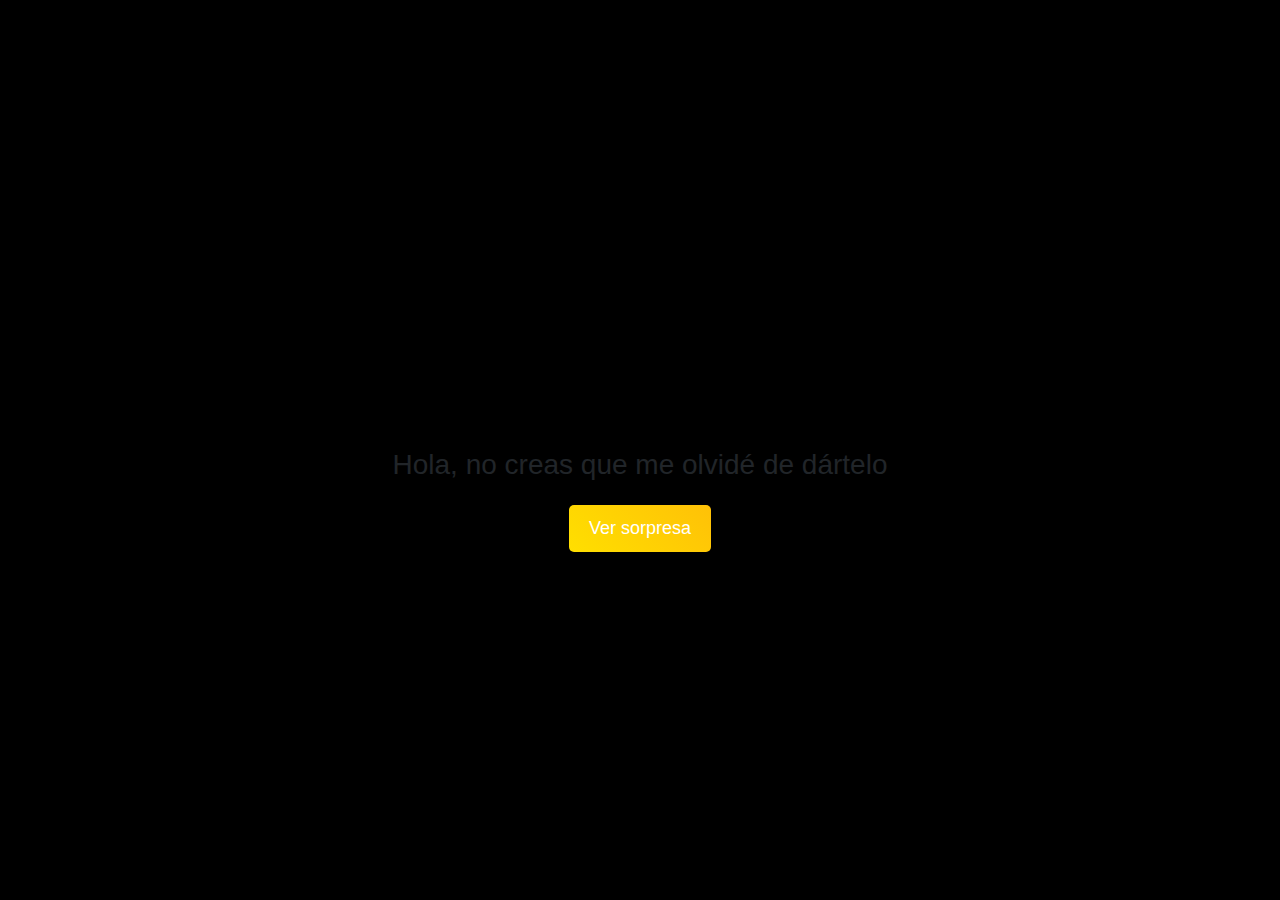
<file: index.html>
<!DOCTYPE html>
<html lang="es">

<head>
    <meta charset="UTF-8">
    <meta http-equiv="X-UA-Compatible" content="IE=edge">
    <meta name="viewport" content="width=device-width, initial-scale=1.0">
    <link rel="stylesheet" href="https://stackpath.bootstrapcdn.com/bootstrap/4.5.2/css/bootstrap.min.css">
    <link rel="stylesheet" href="style.css">
    <title>Dedicatoria</title>
    <style>
        #flower-container {
            display: none;
            text-align: center;
            margin-top: 20px;
        }

        #dedicatoria {
            text-align: center;
            margin-top: 100px;
        }

        /* Estilo personalizado para el botón con degradado */
        .btn-custom {
            background: linear-gradient(45deg, #ffdf00, #ffc107);
            color: white;
            border: none;
            padding: 10px 20px;
            font-size: 18px;
            cursor: pointer;
            border-radius: 5px;
        }

        .btn-custom:hover {
            background: linear-gradient(45deg, #ffc107, #ffdf00);
        }
    </style>
</head>

<body>
    <!-- Mensaje de dedicatoria -->
    <div id="dedicatoria" class="container">
        <div class="row justify-content-center">
            <div class="col-md-8 text-center">
                <p class="h3">Hola, no creas que me olvidé de dártelo</p>
                <button class="btn-custom btn-lg mt-3" onclick="showContent()">Ver sorpresa</button>
            </div>
        </div>
    </div>

    <!-- Contenedor de la flor y música, oculto al principio -->
    <div id="flower-container">
        <div class="flower">
            <div class="text-above">Del mi </div>
            <div class="mid"></div>
            <div class="Petal1 p1"></div>
            <div class="Petal1 p2"></div>
            <div class="Petal1 p3"></div>
            <div class="Petal1 p4"></div>
            <div class="Petal2 p1"></div>
            <div class="Petal2 p2"></div>
            <div class="Petal2 p3"></div>
            <div class="Petal2 p4"></div>
            <div class="Petal3 p1"></div>
            <div class="Petal3 p2"></div>
            <div class="Petal3 p3"></div>
            <div class="Petal3 p4"></div>
            <div class="text-below">Para ti equide <3</div>
        </div>
        <audio id="musica1" autoplay>
            <source src="audio/flores.mp3" type="audio/mpeg">
        </audio>
    </div>

    <script>
        function showContent() {
            // Ocultar el mensaje de dedicatoria y mostrar la flor y música
            document.getElementById('dedicatoria').style.display = 'none';
            document.getElementById('flower-container').style.display = 'block';

            // Regular el volumen de la música al 60% y reproducirla
            var audio = document.getElementById("musica1");
            audio.volume = 0.3;
            audio.play();
        }
    </script>

    <script src="https://code.jquery.com/jquery-3.5.1.slim.min.js"></script>
    <script src="https://cdn.jsdelivr.net/npm/bootstrap@4.5.2/dist/js/bootstrap.bundle.min.js"></script>
</body>

</html>
</file>
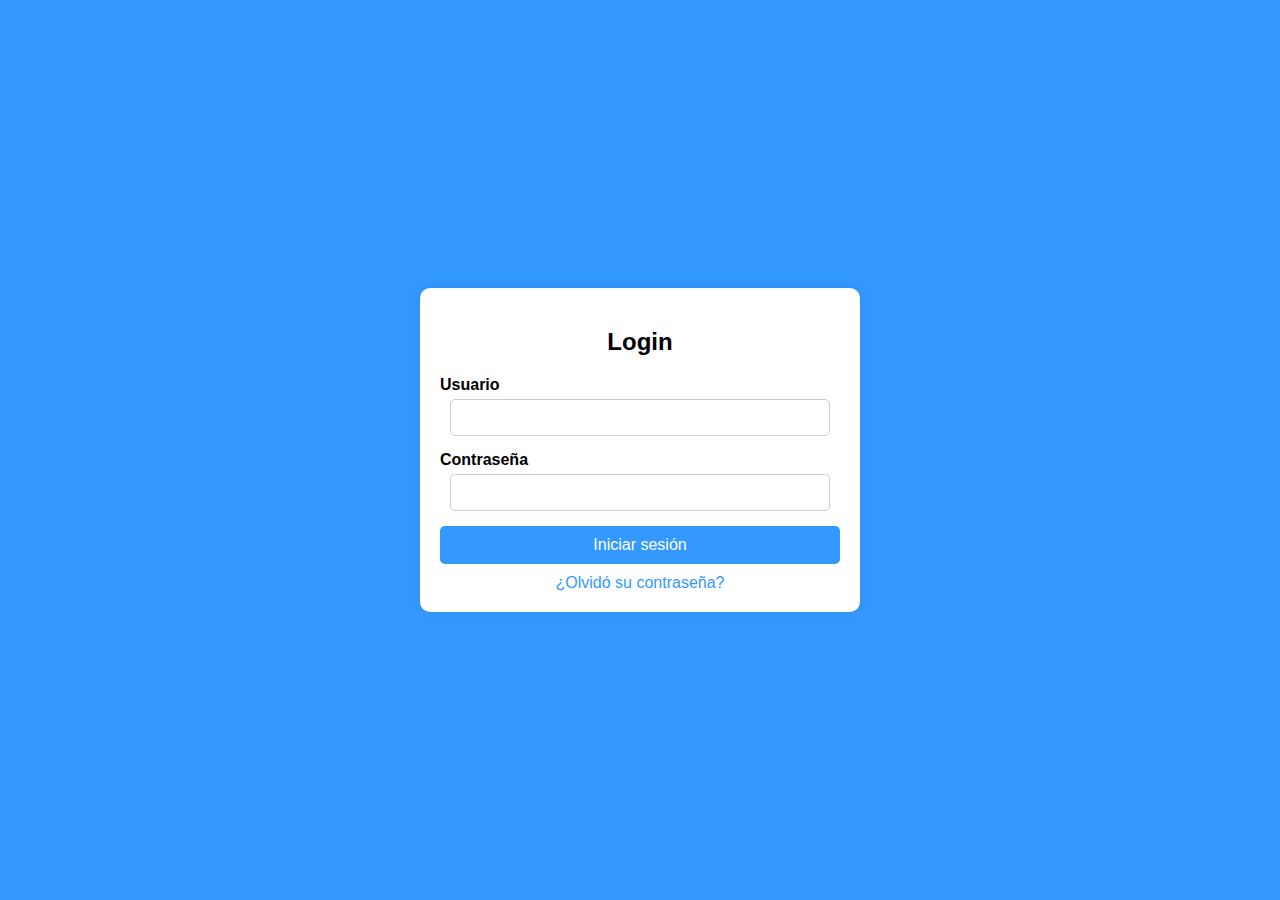
<file: LOGIN/index.html>
<!DOCTYPE html>
<html lang="es">
<head>
    <meta charset="UTF-8">
    <meta name="viewport" content="width=device-width, initial-scale=1.0">
    <title>Página de Inicio de Sesión</title>
    <!-- Enlace al archivo CSS -->
    <link rel="stylesheet" href="styles.css">
</head>
<body>
    <!-- Contenedor principal de la página -->
    <div class="login-container">
        <!-- Caja de inicio de sesión -->
        <div class="login-box">
            <!-- Título del formulario -->
            <h2>Login</h2>
            <!-- Formulario de inicio de sesión -->
            <form>
                <!-- Grupo de entrada para el nombre de usuario -->
                <div class="input-group">
                    <label for="username">Usuario</label>
                    <input type="text" id="username" name="username" required>
                </div>
                <!-- Grupo de entrada para la contraseña -->
                <div class="input-group">
                    <label for="password">Contraseña</label>
                    <input type="password" id="password" name="password" required>
                </div>
                <!-- Botón de inicio de sesión -->
                <button type="submit">Iniciar sesión</button>
                <!-- Enlace para recuperar la contraseña -->
                <a href="#" class="forgot-password">¿Olvidó su contraseña?</a>
            </form>
        </div>
    </div>
</body>
</html>
</file>
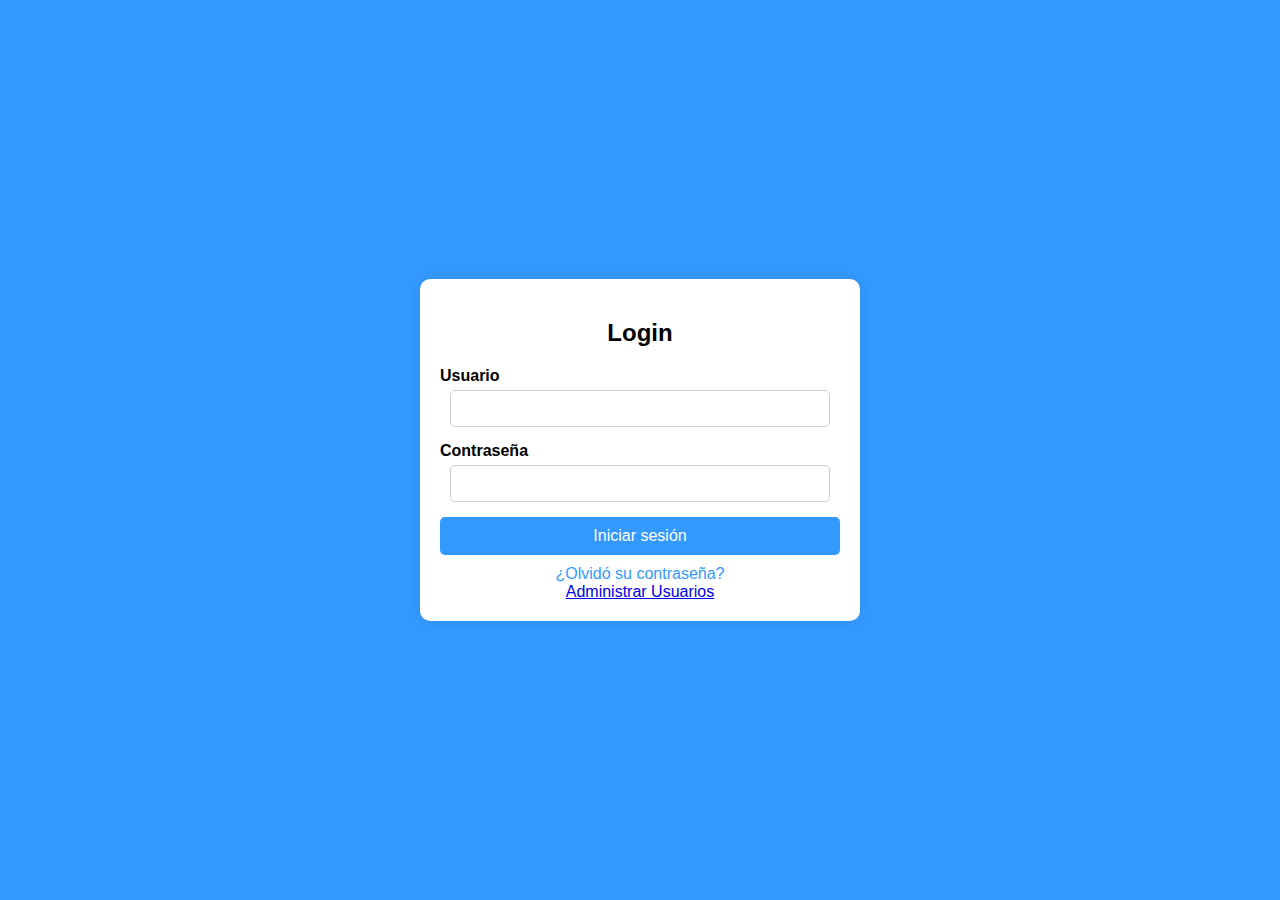
<file: SESION03/inicio/index.html>
<!DOCTYPE html>
<html lang="es">
<head>
    <meta charset="UTF-8">
    <meta http-equiv="X-UA-Compatible" content="IE=edge">
    <meta name="viewport" content="width=device-width, initial-scale=1.0">
    <title>Página de Inicio de Sesión</title>
    <!-- Enlace al archivo CSS -->
    <link rel="stylesheet" href="styles.css">
</head>
<body>
    <!-- Contenedor principal de la página -->
    <div class="login-container">
        <!-- Caja de inicio de sesión -->
        <div class="login-box">
            <!-- Título del formulario -->
            <h2>Login</h2>
            <!-- Formulario de inicio de sesión -->
            <form method="POST" action="login.php">  <!-- Aquí agregas el action para enviar a login.php -->
                <!-- Grupo de entrada para el nombre de usuario -->
                <div class="input-group">
                    <label for="username">Usuario</label>
                    <input type="text" id="username" name="username" required>
                </div>
                <!-- Grupo de entrada para la contraseña -->
                <div class="input-group">
                    <label for="password">Contraseña</label>
                    <input type="password" id="password" name="password" required>
                </div>
                <!-- Botón de inicio de sesión -->
                <button type="submit">Iniciar sesión</button>
                <!-- Enlace para recuperar la contraseña -->
                <a href="#" class="forgot-password">¿Olvidó su contraseña?</a>
            </form>
            <!-- Enlace para gestionar el CRUD de usuarios -->
                <div class="crud-link">
                <a href="crud.php">Administrar Usuarios</a>
            </div>
        </div>
    </div>
</body>
</html>
</file>
<file: style.css>
/*Síguenos en todas las redes como:*/
/*Faster Academy*/
/*Código: Daniel Arteaga de Faster Academy*/
body {
    background-color: #000;
    margin: 0;
    padding: 0;
    height: 100vh; /* Asegura que el cuerpo ocupe toda la altura de la ventana */
    display: flex;
    align-items: center; /* Centra verticalmente los elementos en el cuerpo */
    justify-content: center; /* Centra horizontalmente los elementos en el cuerpo */
  }
  .flower {
    height: 200px;
    width: 200px;
    margin: 20px auto;
  
    display: flex;
    align-items: center;
    justify-content: center;
  
    position: relative;
    background-color: #000; /* Fondo negro para toda la página */
  
    /* Agrega una animación de pulsación */
    animation: pulsate 2s infinite;
  }
  /*Síguenos en todas las redes como:*/
  /*Faster Academy*/
  /*Código: Daniel Arteaga de Faster Academy*/
  .text-above,
  .text-below {
      position: absolute;
      text-align: center;
      color: #fff; /* Color del texto */
      font-size: 25px; /* Tamaño del texto */
  }
  
  .text-above {
      top: -60px; /* Ajusta la posición vertical del texto arriba de la flor */
  }
  
  .text-below {
      bottom: -60px; /* Ajusta la posición vertical del texto debajo de la flor */
  }
  @keyframes pulsate {
    0% {
        transform: scale(1.5);
    }
    50% {
        transform: scale(1.6);
    }
    100% {
        transform: scale(1.5);
    }
  }
    .mid {
      width: 50px;
      height: 50px;
      border-radius: 50%;
      
      background: radial-gradient(circle, #000, #ff5e00, #000);
    
      z-index: 4;
    
      background-size: 5px 5px;
    
      filter: drop-shadow(0 0 8px #682600);
    }
  /*Síguenos en todas las redes como:*/
  /*Faster Academy*/
  /*Código: Daniel Arteaga de Faster Academy*/
    .Petal1 {
      position: absolute;
      left: 40px;
      z-index: 3;
    
      width: 120px;
      height: 30px;
      border-radius: 50%;
    
      background: radial-gradient(circle, #ff5e00, #ffbb00);
    
      filter: drop-shadow(0 0 5px #e05200);
    }
    
    .Petal1.p1 {
      transform: rotate(22.5deg);
    }
    .Petal1.p2 {
      transform: rotate(67.5deg);
    }
    .Petal1.p3 {
      transform: rotate(110.5deg);
    }
    .Petal1.p4 {
      transform: rotate(157.5deg);
    }
    
    .Petal2 {
      position: absolute;
      left: 0;
      z-index: 2;
    
      width: 200px;
      height: 40px;
      border-radius: 50%;
    
      background: radial-gradient(circle, #ff5e00, #fbd702);
    
      filter: drop-shadow(0 0 5px #e05200);
    }
    
    .Petal2.p1 {
    }
    
    .Petal2.p2 {
      transform: rotate(90deg);
    }
    .Petal2.p3 {
      transform: rotate(45deg);
    }
    
    .Petal2.p4 {
      transform: rotate(135deg);
    }
    
    .Petal3 {
      position: absolute;
      left: 0px;
      z-index: 1;
    
      width: 200px;
      height: 40px;
      border-radius: 50%;
    
      background: radial-gradient(circle, #ff5e00, #fbd702);
    
      filter: drop-shadow(0 0 2px #fbd702);
    }
  /*Síguenos en todas las redes como:*/
  /*Faster Academy*/
  /*Código: Daniel Arteaga de Faster Academy*/
    .Petal3.p1 {
      transform: rotate(22.5deg);
    }
    .Petal3.p2 {
      transform: rotate(67.5deg);
    }
    .Petal3.p3 {
      transform: rotate(110.5deg);
    }
    .Petal3.p4 {
      transform: rotate(157.5deg);
    }
  /*Síguenos en todas las redes como:*/
  /*Faster Academy*/
  /*Código: Daniel Arteaga de Faster Academy*/
</file>
<file: LOGIN/styles.css>
/* Estilos generales del cuerpo de la página */
body {
    margin: 0; /* Eliminar márgenes predeterminados */
    padding: 0; /* Eliminar relleno predeterminado */
    font-family: Arial, sans-serif; /* Fuente predeterminada */
    background-color: #3399ff; /* Color de fondo azul */
    display: flex; /* Usar Flexbox para centrar el contenido */
    justify-content: center; /* Centrar horizontalmente */
    align-items: center; /* Centrar verticalmente */
    height: 100vh; /* Altura de la ventana del navegador */
}

/* Estilo del contenedor del formulario de inicio de sesión */
.login-container {
    width: 100%; /* Ancho completo en dispositivos móviles */
    max-width: 400px; /* Ancho máximo del formulario */
    padding: 20px; /* Relleno interno */
    background-color: #fff; /* Fondo blanco para el formulario */
    border-radius: 10px; /* Bordes redondeados */
    box-shadow: 0 0 10px rgba(0, 0, 0, 0.1); /* Sombra ligera */
}

/* Centrar contenido de la caja de inicio de sesión */
.login-box {
    text-align: center;
}

/* Estilo del título del formulario */
h2 {
    margin-bottom: 20px;
}

/* Estilo de los grupos de entrada */
.input-group {
    margin-bottom: 15px;
    text-align: left; /* Alinear texto a la izquierda */
}

/* Estilo de las etiquetas */
label {
    display: block; /* Mostrar en bloque */
    margin-bottom: 5px;
    font-weight: bold; /* Texto en negrita */
}

/* Estilo de los campos de entrada */
input[type="text"],
input[type="password"] {
    width: calc(100% - 20px); /* Ancho dinámico para alineación */
    padding: 10px; /* Relleno interno */
    margin: 0 auto; /* Centrado horizontal */
    display: block; /* Mostrar en bloque */
    border: 1px solid #ccc; /* Borde gris claro */
    border-radius: 5px; /* Bordes redondeados */
    box-sizing: border-box; /* Incluir borde y relleno en el ancho */
}

/* Estilo del botón de inicio de sesión */
button {
    width: 100%; /* Ancho completo del botón */
    padding: 10px;
    background-color: #3399ff; /* Fondo azul */
    color: #fff; /* Texto blanco */
    border: none; /* Sin borde */
    border-radius: 5px; /* Bordes redondeados */
    cursor: pointer; /* Cambiar cursor al pasar sobre el botón */
    font-size: 16px; /* Tamaño de fuente */
}

/* Cambiar el color de fondo del botón al pasar el ratón */
button:hover {
    background-color: #2878cc; /* Azul más oscuro */
}

/* Estilo del enlace para recuperar contraseña */
.forgot-password {
    display: block;
    margin-top: 10px;
    color: #3399ff; /* Color azul del enlace */
    text-decoration: none; /* Sin subrayado */
}

/* Subrayar el enlace al pasar el ratón */
.forgot-password:hover {
    text-decoration: underline;
}

/* Estilos responsivos para dispositivos móviles */
@media (max-width: 600px) {
    .login-container {
        width: 90%; /* Ancho adaptativo en móviles */
        padding: 15px; /* Menos relleno para pantallas pequeñas */
    }
}
</file>
<file: SESION03/inicio/styles.css>
/* Estilos generales del cuerpo de la página */
body {
    margin: 0; /* Eliminar márgenes predeterminados */
    padding: 0; /* Eliminar relleno predeterminado */
    font-family: Arial, sans-serif; /* Fuente predeterminada */
    background-color: #3399ff; /* Color de fondo azul */
    display: flex; /* Usar Flexbox para centrar el contenido */
    justify-content: center; /* Centrar horizontalmente */
    align-items: center; /* Centrar verticalmente */
    height: 100vh; /* Altura de la ventana del navegador */
}

/* Estilo del contenedor del formulario de inicio de sesión */
.login-container {
    width: 100%; /* Ancho completo en dispositivos móviles */
    max-width: 400px; /* Ancho máximo del formulario */
    padding: 20px; /* Relleno interno */
    background-color: #fff; /* Fondo blanco para el formulario */
    border-radius: 10px; /* Bordes redondeados */
    box-shadow: 0 0 10px rgba(0, 0, 0, 0.1); /* Sombra ligera */
}

/* Centrar contenido de la caja de inicio de sesión */
.login-box {
    text-align: center;
}

/* Estilo del título del formulario */
h2 {
    margin-bottom: 20px;
}

/* Estilo de los grupos de entrada */
.input-group {
    margin-bottom: 15px;
    text-align: left; /* Alinear texto a la izquierda */
}

/* Estilo de las etiquetas */
label {
    display: block; /* Mostrar en bloque */
    margin-bottom: 5px;
    font-weight: bold; /* Texto en negrita */
}

/* Estilo de los campos de entrada */
input[type="text"],
input[type="password"] {
    width: calc(100% - 20px); /* Ancho dinámico para alineación */
    padding: 10px; /* Relleno interno */
    margin: 0 auto; /* Centrado horizontal */
    display: block; /* Mostrar en bloque */
    border: 1px solid #ccc; /* Borde gris claro */
    border-radius: 5px; /* Bordes redondeados */
    box-sizing: border-box; /* Incluir borde y relleno en el ancho */
}

/* Estilo del botón de inicio de sesión */
button {
    width: 100%; /* Ancho completo del botón */
    padding: 10px;
    background-color: #3399ff; /* Fondo azul */
    color: #fff; /* Texto blanco */
    border: none; /* Sin borde */
    border-radius: 5px; /* Bordes redondeados */
    cursor: pointer; /* Cambiar cursor al pasar sobre el botón */
    font-size: 16px; /* Tamaño de fuente */
}

/* Cambiar el color de fondo del botón al pasar el ratón */
button:hover {
    background-color: #2878cc; /* Azul más oscuro */
}

/* Estilo del enlace para recuperar contraseña */
.forgot-password {
    display: block;
    margin-top: 10px;
    color: #3399ff; /* Color azul del enlace */
    text-decoration: none; /* Sin subrayado */
}

/* Subrayar el enlace al pasar el ratón */
.forgot-password:hover {
    text-decoration: underline;
}

/* Estilos responsivos para dispositivos móviles */
@media (max-width: 600px) {
    .login-container {
        width: 90%; /* Ancho adaptativo en móviles */
        padding: 15px; /* Menos relleno para pantallas pequeñas */
    }
}
</file>
